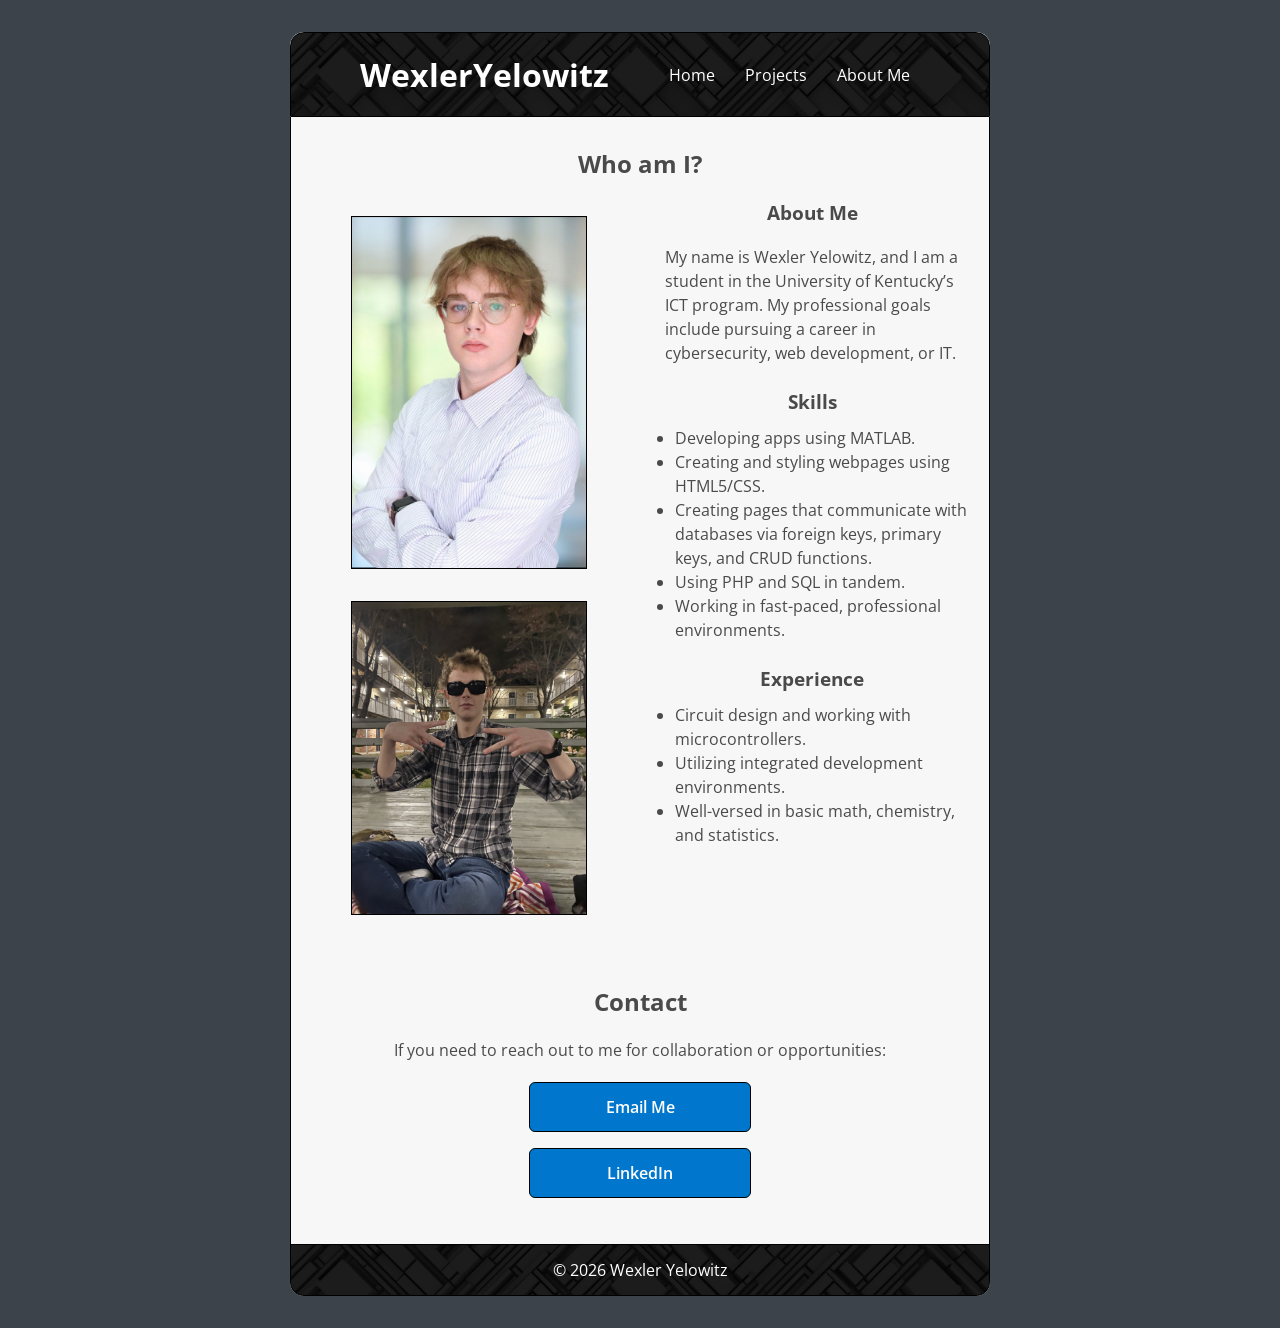
<file: index.html>
<!DOCTYPE html>
<html lang="en">
<head>
<title>Wexler Yelowitz</title>
<meta charset="utf-8">
<meta name="viewport" content="width=device-width, initial-scale=1.0">
<meta name="author" content="Wex Yelowitz">
<meta name="description" content="My personal website where I show off my projects and professional achievements.">
<meta name="keywords" content="project, professionality, summary, links">
<link rel="stylesheet" href="css/style.css">
<link rel="icon" type="image/png" href="media/lego.png">
<link rel="preconnect" href="https://fonts.googleapis.com">
<link rel="preconnect" href="https://fonts.gstatic.com" crossorigin>
<link href="https://fonts.googleapis.com/css2?family=Open+Sans:ital,wght@0,300..800;1,300..800&display=swap" rel="stylesheet">
</head>

<body>
<div class="headblock">
    <header><h1>Wexler<b>Yelowitz</b></h1></header>
    <nav>
        <ul>
            <li><a href="index.html">Home</a></li>
            <li><a href="projects.html">Projects</a></li>
            <li><a href="aboutme.html">About Me</a></li>
        </ul>
    </nav>
</div>

<main>
    <div class="mainpage">
        <h2>Who am I?</h2>
        <div class="parent">
            <div class="child1">
               <div class="container">
                <figure>
                      <picture>
                        <img src="media/headshot.jpg" alt="A photo of me">
                    </picture>
                </figure>
                <figure>
                    <picture>
                        <img src="media/wexphotolarge.jpg" alt="A cooler photo of me">
                    </picture>
                </figure>
                </div>
            </div>

            <div class="child2">
                <section>
                    <h3>About Me</h3>
                    <p>My name is Wexler Yelowitz, and I am a student in the University of Kentucky’s ICT program. My professional goals include pursuing a career in cybersecurity, web development, or IT.</p>
                </section>

                <section>
                    <h3>Skills</h3>
                    <ul>
                        <li>Developing apps using MATLAB.</li>
                        <li>Creating and styling webpages using HTML5/CSS.</li>
                        <li>Creating pages that communicate with databases via foreign keys, primary keys, and CRUD functions.</li>
                        <li>Using PHP and SQL in tandem.</li>
                        <li>Working in fast-paced, professional environments.</li>
                    </ul>
                </section>

                <section>
                    <h3>Experience</h3>
                    <ul>
                        <li>Circuit design and working with microcontrollers.</li>
                        <li>Utilizing integrated development environments.</li>
                        <li>Well-versed in basic math, chemistry, and statistics.</li>
                    </ul>
                </section>
            </div>
        </div>
    </div>

    <div class="contactme">
        <h2>Contact</h2>
        <p>If you need to reach out to me for collaboration or opportunities:</p>

        <div class="mail">
            <p><a href="mailto:wexler.yelowitz@icloud.com">Email Me</a></p>
        </div>

        <div class="linkedin">
            <p><a href="https://www.linkedin.com/in/wexler-y-9a198028a/" target="_blank">LinkedIn</a></p>
        </div>
    </div>
</main>

<footer>© 2026 Wexler Yelowitz</footer>
</body>
</html>
</file>
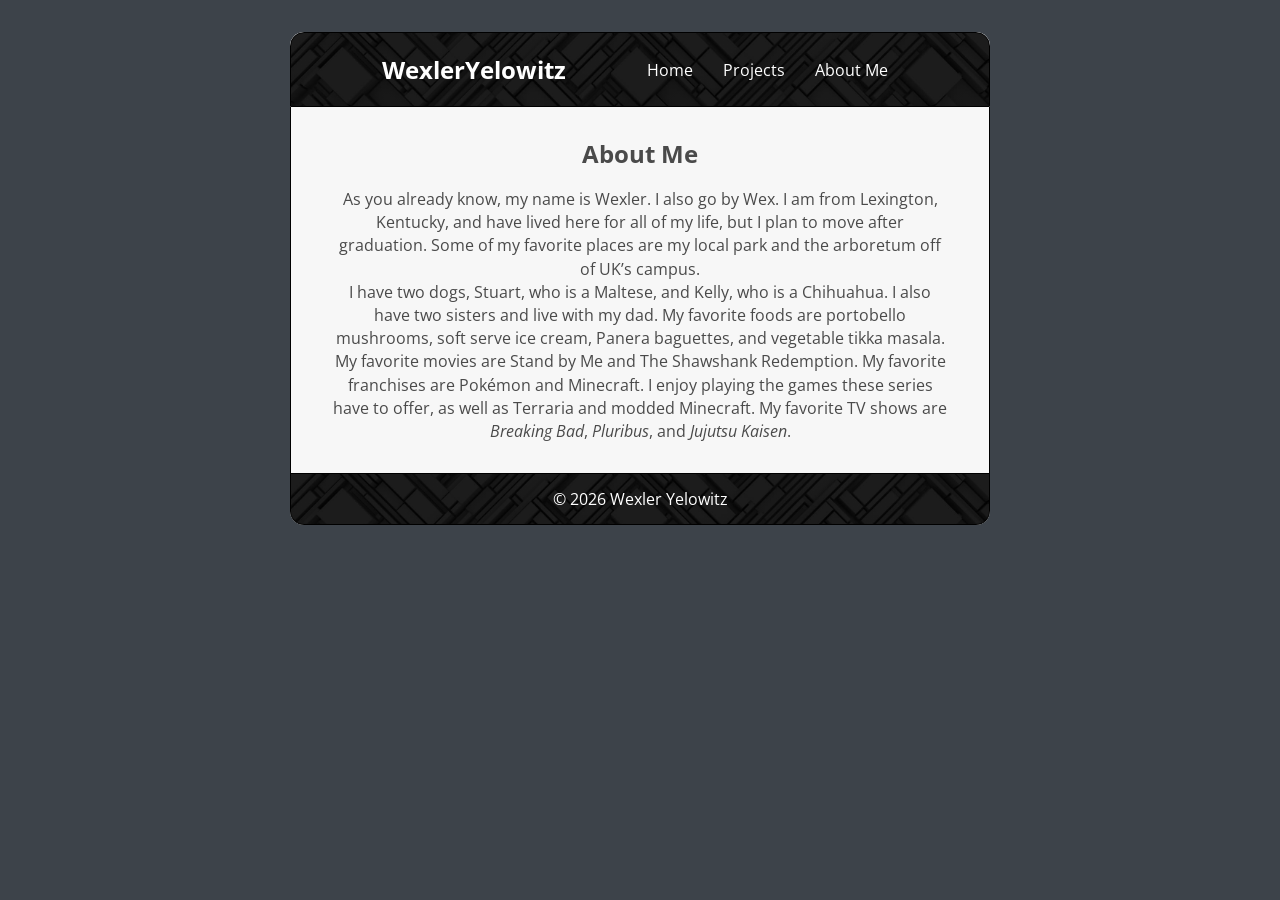
<file: aboutme.html>
<!DOCTYPE html>
<html lang="en">
<head>
<title>Wexler Yelowitz</title>
<meta charset="utf-8">
<meta name="viewport" content="width=device-width, initial-scale=1.0">
<meta name="author" content="Wex Yelowitz">
<meta name="description" content="My personal website where I show off my projects and professional achievements.">
<meta name="keywords" content="project, professionality, summary, links">
<link rel="stylesheet" href="css/style.css">
<link rel="icon" type="image/png" href="media/lego.png">
<link rel="preconnect" href="https://fonts.googleapis.com">
<link rel="preconnect" href="https://fonts.gstatic.com" crossorigin>
<link href="https://fonts.googleapis.com/css2?family=Open+Sans:ital,wght@0,300..800;1,300..800&display=swap" rel="stylesheet">
</head>

<body>
<section class="headblock">
    <header><h1>Wexler<b>Yelowitz</b></h1></header>
    <nav>
        <ul>
            <li><a href="index.html">Home</a></li>
            <li><a href="projects.html">Projects</a></li>
            <li><a href="aboutme.html">About Me</a></li>
        </ul>
    </nav>
</section>

<main>
    <div class="aboutpage">
        <section>
            <h2>About Me</h2>
        </section>

        <div>
            <p>As you already know, my name is Wexler. I also go by Wex. I am from Lexington, Kentucky, and have lived here for all of my life, but I plan to move after graduation. Some of my favorite places are my local park and the arboretum off of UK’s campus.</p>
        </div>

        <div>
            <p>I have two dogs, Stuart, who is a Maltese, and Kelly, who is a Chihuahua. I also have two sisters and live with my dad. My favorite foods are portobello mushrooms, soft serve ice cream, Panera baguettes, and vegetable tikka masala.</p>
        </div>

        <div>
            <p>My favorite movies are Stand by Me and The Shawshank Redemption. My favorite franchises are Pokémon and Minecraft. I enjoy playing the games these series have to offer, as well as Terraria and modded Minecraft. My favorite TV shows are <em>Breaking Bad</em>, <em>Pluribus</em>, and <em>Jujutsu Kaisen</em>.</p>
        </div>
    </div>
</main>

<footer>© 2026 Wexler Yelowitz</footer>
</body>
</html>
</file>
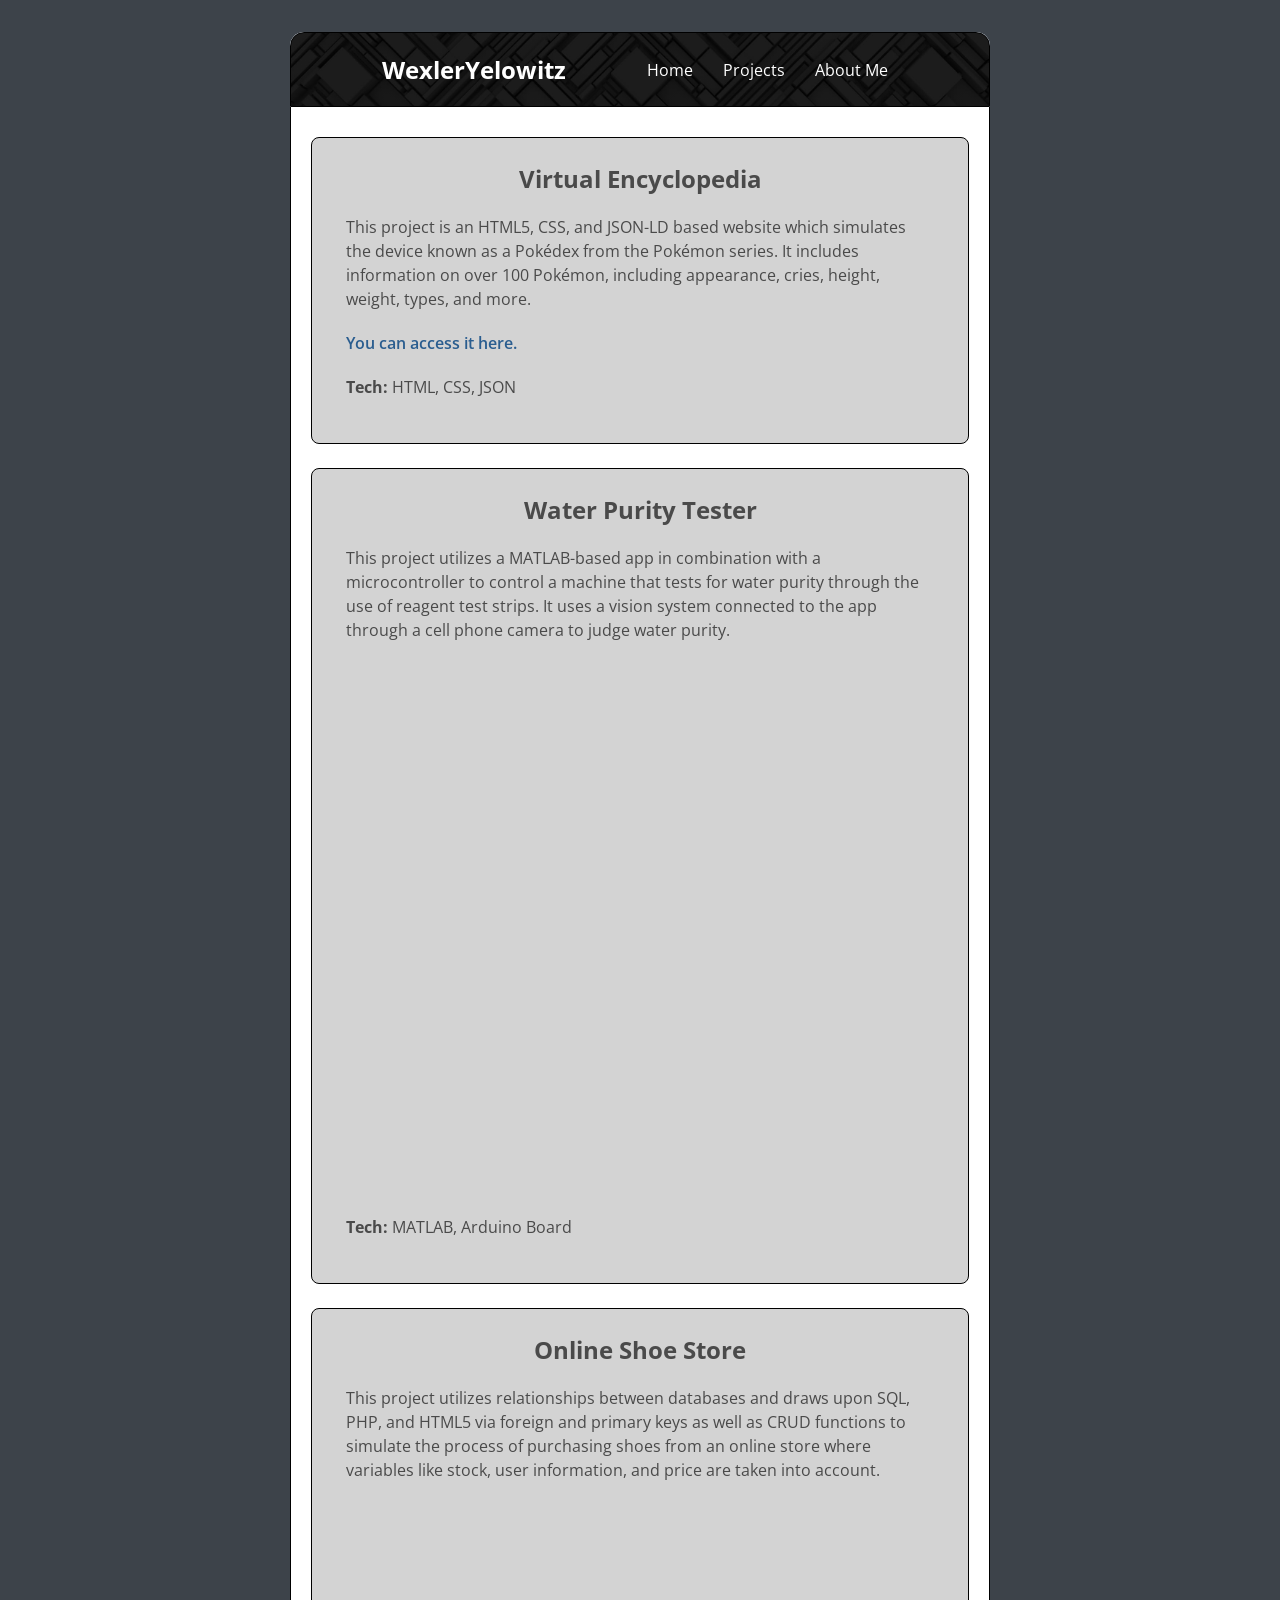
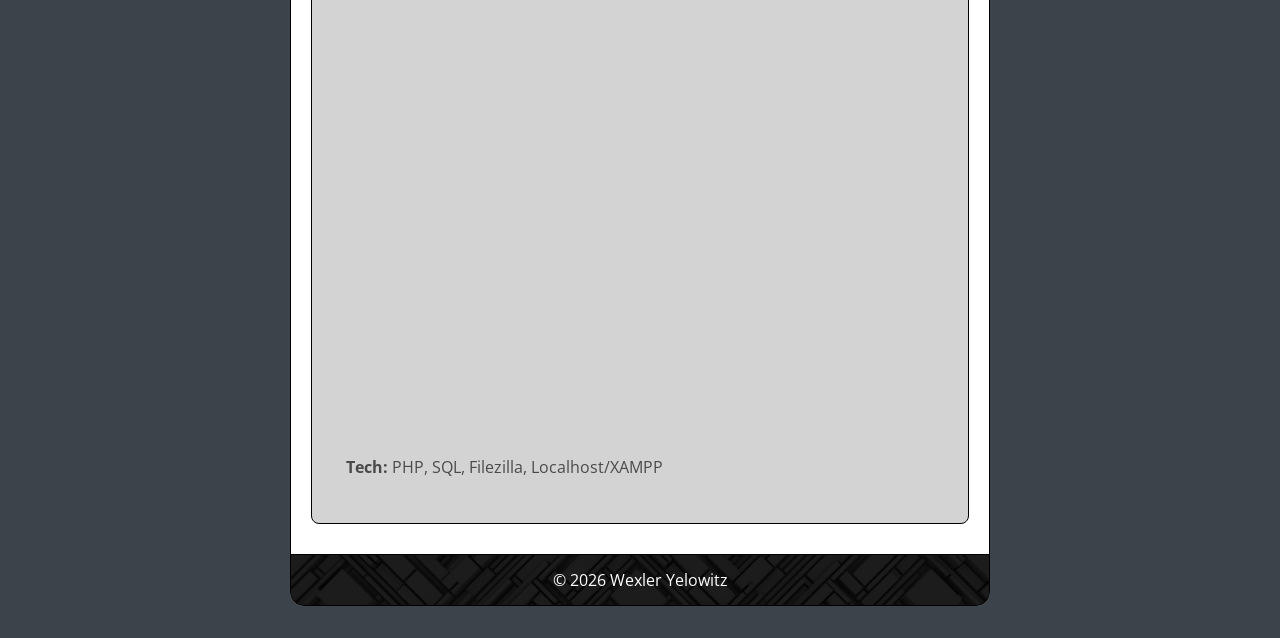
<file: projects.html>
<!DOCTYPE html>
<html lang="en">
<head>
<title>Wexler Yelowitz</title>
<meta charset="utf-8">
<meta name="viewport" content="width=device-width, initial-scale=1.0">
<meta name="author" content="Wex Yelowitz">
<meta name="description" content="My personal website where I show off my projects and professional achievements.">
<meta name="keywords" content="project, professionality, summary, links">
<link rel="stylesheet" href="css/style.css">
<link rel="icon" type="image/png" href="media/lego.png">
<link rel="preconnect" href="https://fonts.googleapis.com">
<link rel="preconnect" href="https://fonts.gstatic.com" crossorigin>
<link href="https://fonts.googleapis.com/css2?family=Open+Sans:ital,wght@0,300..800;1,300..800&display=swap" rel="stylesheet">
</head>

<body class="projects-page">
<section class="headblock">
    <header><h1>Wexler<b>Yelowitz</b></h1></header>
    <nav>
        <ul>
            <li><a href="index.html">Home</a></li>
            <li><a href="projects.html">Projects</a></li>
            <li><a href="aboutme.html">About Me</a></li>
        </ul>
    </nav>
</section>

<main>
    <div class="thejects">
        <div class="projectcard">
            <h2>Virtual Encyclopedia</h2>
            <p>This project is an HTML5, CSS, and JSON-LD based website which simulates the device known as a Pokédex from the Pokémon series. It includes information on over 100 Pokémon, including appearance, cries, height, weight, types, and more.</p>
            <p><a href="https://wex711.github.io/web_project_2026/index.html" target="_blank">You can access it here.</a></p>
            <p><strong>Tech:</strong> HTML, CSS, JSON</p>
        </div>

        <div class="projectcard">
            <h2>Water Purity Tester</h2>
            <p>This project utilizes a MATLAB-based app in combination with a microcontroller to control a machine that tests for water purity through the use of reagent test strips. It uses a vision system connected to the app through a cell phone camera to judge water purity.</p>
            <iframe 
                src="https://www.youtube.com/embed/r_nk-lmG1wo"
                title="Water Purity Tester"
                allowfullscreen>
            </iframe>
            <p><strong>Tech:</strong> MATLAB, Arduino Board</p>
        </div>

        <div class="projectcard">
            <h2>Online Shoe Store</h2>
            <p>This project utilizes relationships between databases and draws upon SQL, PHP, and HTML5 via foreign and primary keys as well as CRUD functions to simulate the process of purchasing shoes from an online store where variables like stock, user information, and price are taken into account.</p>
               <iframe 
                src="https://www.youtube.com/embed/33z_qGd6o_c"
                title="Virtual Shoe Store"
                allowfullscreen>
            </iframe>
        <p><strong>Tech:</strong> PHP, SQL, Filezilla, Localhost/XAMPP</p>
        </div>
    </div>
</main>

<footer>© 2026 Wexler Yelowitz</footer>
</body>
</html>
</file>
<file: css/style.css>
html {
background-color: #3D434A;
font-family: 'Open Sans', sans-serif;
max-width: 700px;
margin: 1rem auto;
}

body {
max-width: 700px;
margin: 1rem auto;
border-radius: 14px;
background-color: #f5f5f5;
}

body.projects-page {
background-color: #e8eef7;
}

h1 {
color: #ffffff;
margin: 0;
}

h2,h3 {
    color: #4a4a4a;
    margin: 0 0 0.75rem 0;
    text-align: center;
}

p,ul,ol {
color: #4a4a4a;
line-height: 1.5;
}

p {
margin: 20px 10px;
}

ul,ol {
margin: 0.5rem 0 0 1.25rem;
padding: 0;
}

a {
text-decoration: none;
}

.headblock {
color: #ffffff;
border: 1px solid black;
border-radius: 14px 14px 0 0;
display: flex;
align-items: center;
justify-content: space-evenly;
padding: 20px;
margin: 0;
background-image: url('../media/grey_background.jpg');
background-size: 100% 100%;
}

nav ul {
display: flex;
flex-wrap: wrap;
justify-content: space-evenly;
list-style: none;
gap: 10px;
padding: 0;
margin: 0;
}

nav ul a {
color: #ffffff;
padding: 6px 10px;
border-radius: 5px;
}

nav ul a:hover {
background-color: #2b2b2b;
}

main {
margin: 0;
}

.thejects,.aboutpage,.contactme {
background-color: #f7f7f7;
border-left: 1px solid black;
border-right: 1px solid black;
border-bottom: 1px solid black;
margin: 0;
}

.mainpage {
background-color: #f7f7f7;
border-left: 1px solid black;
border-right: 1px solid black;
margin: 0;
}

.mainpage {
padding: 30px 20px;
}

.parent {
display: flex;
flex-wrap: wrap;
justify-content: center;
align-items: flex-start;
gap: 30px;
background-color: transparent;
margin-top: 20px;
}

.child1,.child2 {
flex: 1 1 300px;
max-width: 380px;
background-color: transparent;
}

.child1 {
display: flex;
justify-content: center;
}

.child1 img {
width: 300px;
max-width: 100%;
height: auto;
display: block;
border: 1px solid black;
}

.child2 section {
background-color: transparent;
border: none;
padding: 0;
margin-bottom: 24px;
}

.child2 p,.child2 li {
text-align: left;
}

.contactme {
padding: 24px 20px 30px;
text-align: center;
}

.contactme p {
text-align: center;
}

.mail,.linkedin {
width: 220px;
margin: 1rem auto;
border: 1px solid black;
border-radius: 6px;
background-color: #0077cc;
overflow: hidden;
}

.mail p,.linkedin p {
margin: 0;
}

.mail a,.linkedin a {
color: white;
display: flex;
align-items: center;
justify-content: center;
min-height: 48px;
width: 100%;
text-align: center;
font-weight: 600;
}

.mail a:hover,.linkedin a:hover {
background-color: #005fa3;
}

.thejects {
background-color: #ffffff;
padding: 30px 20px;
display: flex;
flex-direction: column;
align-items: center;
gap: 24px;}

.projectcard {
width: 100%;
max-width: 680px;
background-color: #D3D3D3;
border: 1px solid black;
border-radius: 8px;
padding: 24px;
box-sizing: border-box;
}

.projectcard p a {
color: #2a5d8f;
font-weight: 600;
}

.projectcard p a:hover {
text-decoration: underline;
}

iframe {
display: block;
margin: 1rem auto 0;
width: 400px;
max-width: 100%;
height: 533px;
border: none;
}

.aboutpage {
padding: 30px 40px;
text-align: center;
}

.aboutpage section {
background-color: transparent;
border: none;
padding: 0;
margin: 0 0 18px 0;
}

.aboutpage p {
max-width: 700px;
margin: 0 auto;
text-align: center;
line-height: 1.45;
}

picture {
display: block;
}

footer {
text-align: center;
padding: 14px;
color: #ffffff;
border-left: 1px solid black;
border-right: 1px solid black;
border-bottom: 1px solid black;
border-radius: 0 0 14px 14px;
background-image: url('../media/grey_background.jpg');
background-size: 100% 100%;
}

.headblock > p {
color: #ffffff;
}

.container {
display: flex;
flex-direction: column; 
align-items: flex-start; 
}

.headblock, footer {
background-color: #2b2b2b;
background-image: linear-gradient(rgba(0,0,0,0.55), rgba(0,0,0,0.55)), url('../media/grey_background.jpg');
background-size: cover;
}
</file>
